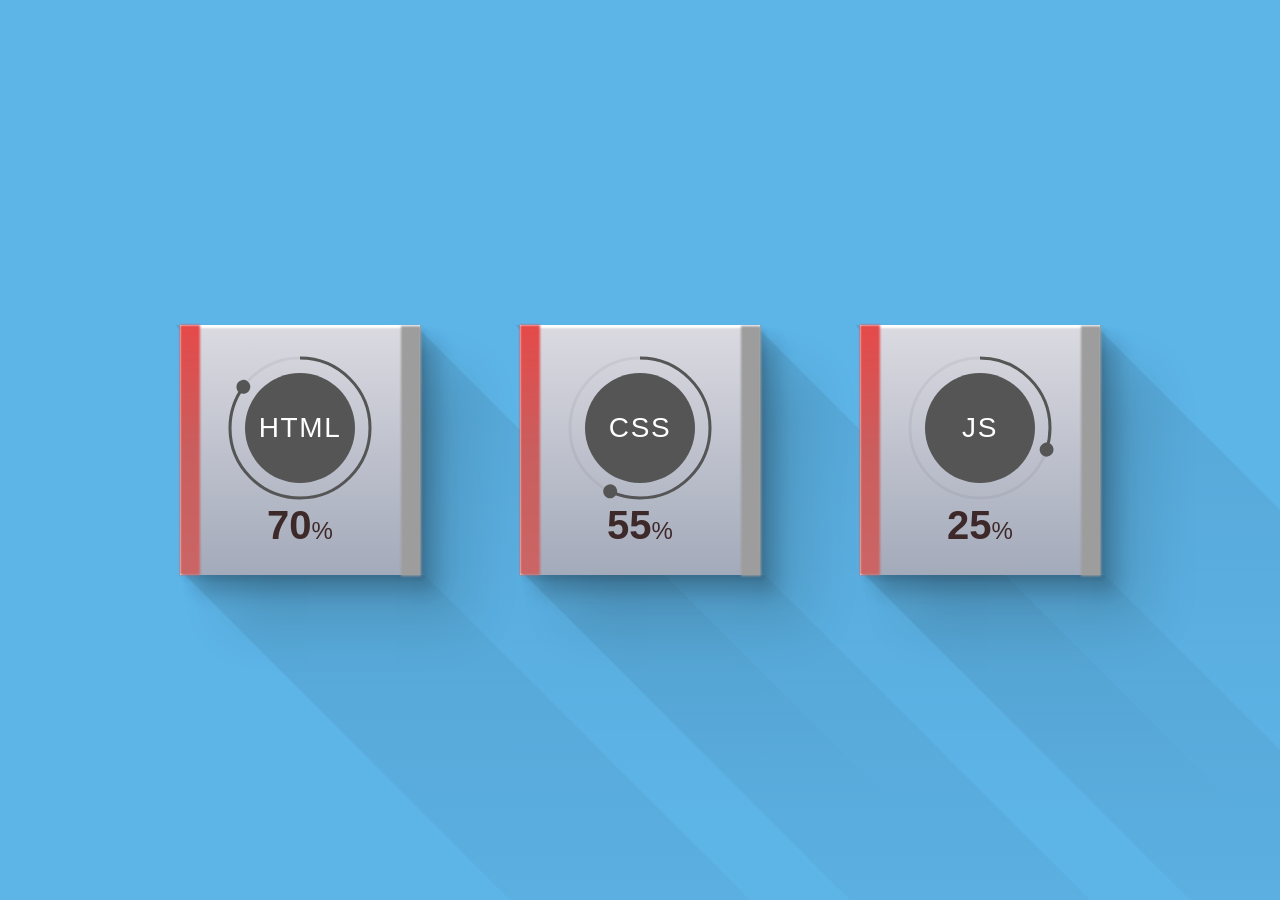
<file: index.html>
<!DOCTYPE html>
<html lang="en">
<head>
    <meta charset="UTF-8">
    <meta http-equiv="X-UA-Compatible" content="IE=edge">
    <meta name="viewport" content="width=device-width, initial-scale=1.0">
    <title>About Me...</title>
    <link rel="stylesheet"href="styles.css">
    <link rel="website icon" type="png" href="DSC_0080.JPG">
</head>
<body>
        <div class="container">
          <!-- container box -->
          <div class="box">
            <div class="shadow"></div>
            <div class="content">
              <div class="percent" data-text="HTML" style="--num: 85">
                <div class="dot"></div>
                <svg>
                  <circle cx="70" cy="70" r="70"></circle>
                  <circle cx="70" cy="70" r="70"></circle>
                </svg>
              </div>
              <div class="number">
                <h2>70<span>%</span></h2>
              </div>
            </div>
          </div>
    
          <div class="box">
            <div class="shadow"></div>
            <div class="content">
              <div class="percent" data-text="CSS" style="--num: 57">
                <div class="dot"></div>
                <svg>
                  <circle cx="70" cy="70" r="70"></circle>
                  <circle cx="70" cy="70" r="70"></circle>
                </svg>
              </div>
              <div class="number">
                <h2>55<span>%</span></h2>
              </div>
            </div>
          </div>
    
          <div class="box">
            <div class="shadow"></div>
            <div class="content">
              <div class="percent" data-text="JS" style="--num: 30">
                <div class="dot"></div>
                <svg>
                  <circle cx="70" cy="70" r="70"></circle>
                  <circle cx="70" cy="70" r="70"></circle>
                </svg>
              </div>
              <div class="number">
                <h2>25<span>%</span></h2>
              </div>
            </div>
          </div>
        </div>
      
    
    </body>

    
</body>
</html>
</file>
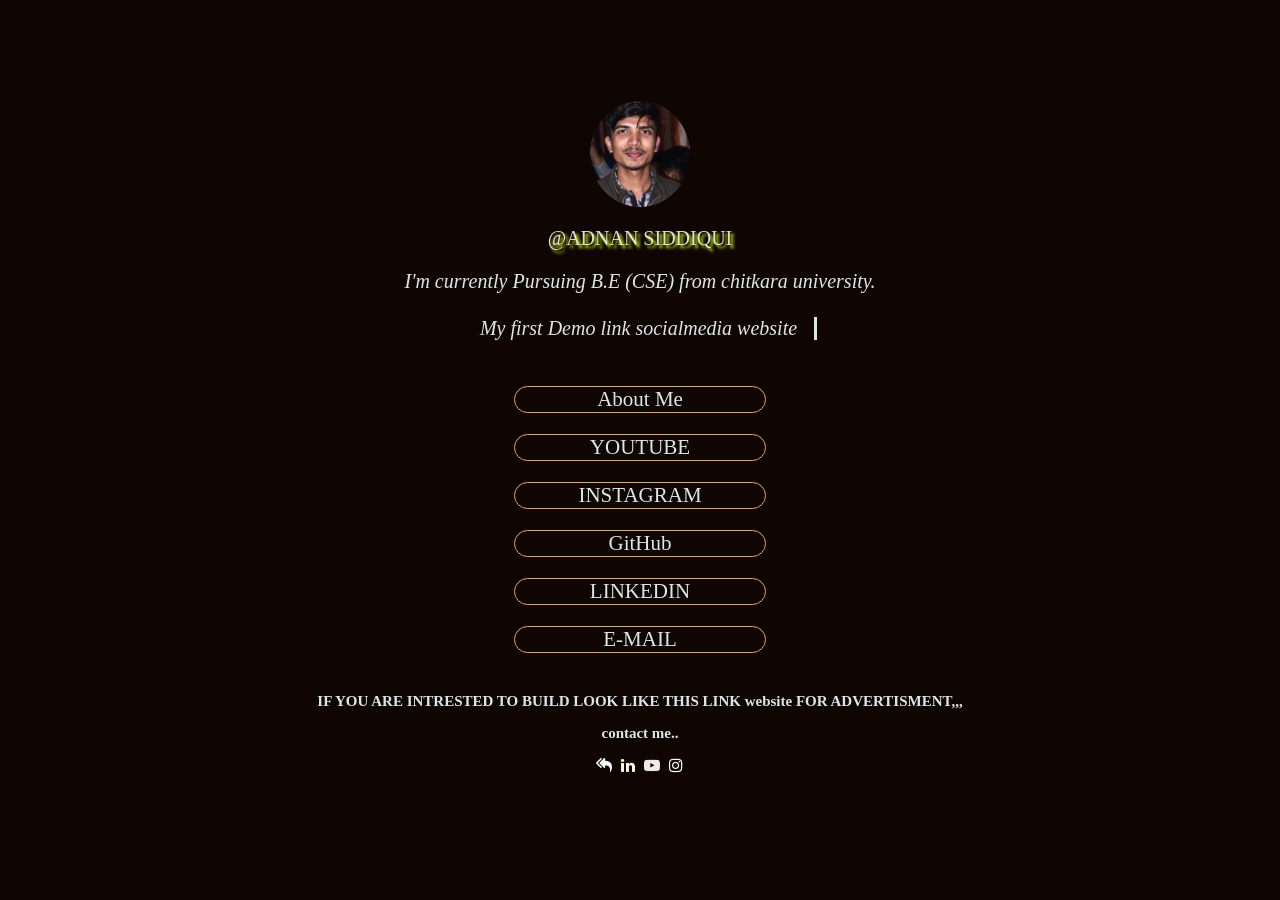
<file: tk.html>
<!DOCTYPE html>
<html lang="en">
<head>
    <meta charset="UTF-8">
    <meta http-equiv="X-UA-Compatible" content="IE=edge">
    <meta name="viewport" content="width=device-width, initial-scale=1.0">
    <link rel="stylesheet" href="style.css">
    <link rel='stylesheet' href='https://cdnjs.cloudflare.com/ajax/libs/font-awesome/4.7.0/css/font-awesome.min.css'>
    <link rel="website icon" type="png" href="DSC_0080.JPG">
    <title>Link_all_socialmedia</title>
</head>
<body>
    <!-- 1.profile picture -->
<img class="profile-pic"src="DSC_0080.JPG".>

<!-- 2.profile name or user name -->
    <div class="profile-name">@ADNAN SIDDIQUI</div>
    <div class="intro">I'm currently Pursuing B.E (CSE) from chitkara university.
     <div class="wrapper" >
        <div class="typing-demo">My first Demo link socialmedia website </div>
     </div>      
    </div>

    <!-- 3.link -->
    <a href="http://127.0.0.1:5500/about.html" target="_blank" class="links">
        About Me
    </a>

    <a href="https://www.youtube.com/channel/UC8HV062QlXQQN8cM1tb9u7Q"class="links">
        YOUTUBE
    </a>
    <a href="http://www.instagram.com/its_me_adnan14"class="links">
       INSTAGRAM
    </a>
    <a href="https://github.com/siddiquiadnan"class="links">
        GitHub
     </a>
     <a href="https://www.linkedin.com/in/adnan-siddiqui-12408a23b/"class="links">
        LINKEDIN
     </a>
     <a href="https://mail.google.com/mail/u/0/#inbox"class="links">
        E-MAIL
     </a>
      <!-- 4.bottom-text -->
    <div class="bottom-text">IF YOU ARE INTRESTED TO BUILD LOOK LIKE THIS LINK website FOR ADVERTISMENT,,,<br><p>contact me..</p></div>
    <!-- <a href="https://www.w3schools.com" target="_blank">Visit W3Schools.com!</a> -->


    <a href="https://mail.google.com/mail/u/0/#inbox" class="fa fa-mail-reply-all"></a>
    <a href="https://www.linkedin.com/in/adnan-siddiqui-12408a23b/" class="fa fa-linkedin"></a>
    <a href="https://www.youtube.com/channel/UC8HV062QlXQQN8cM1tb9u7Q" class="fa fa-youtube-play"></a>
    <a href="http://www.instagram.com/its_me_adnan14" class="fa fa-instagram"></a>


</body>
</html>
</file>
<file: styles.css>
* {
    margin: 0;
    padding: 0;
    box-sizing: border-box;
    font-family: 'Poppins', sans-serif;
  }
  .container {
    width: 100%;
    min-height: 100vh;
    display: flex;
    justify-content: center;
    align-items: center;
    flex-wrap: wrap;
    gap: 80px 100px;
    overflow: hidden;
    background: #5db4e7;
  }
  
  .box {
    position: relative;
    width: 240px;
    height: 250px;
    display: flex;
    justify-content: center;
    align-items: center;
  }
  
  .box::before {
    content: '';
    position: absolute;
    top: 0;
    left: 0;
    width: 20px;
    height: 100%;
    background: linear-gradient(rgb(229, 74, 74), rgb(202, 94, 94), #cb6565);
    filter: blur(1px);
    z-index: 1;
  }
  
  .box::after {
    content: '';
    position: absolute;
    top: 1px;
    right: -1px;
    width: 20px;
    height: 100%;
    background: #9d9d9d;
    filter: blur(1px);
    z-index: 1;
  }
  
  .box .shadow {
    position: absolute;
    width: 100%;
    height: 100%;
    background: #eee;
  }
  
  .box .shadow::before {
    content: '';
    position: absolute;
    top: 0;
    left: calc(100% + 5px);
    width: 100%;
    height: 200%;
    background: linear-gradient(rgba(0,0,0,0.075), transparent);
    transform: skewX(45deg);
  }
  
  .box .shadow::after {
    content: '';
    position: absolute;
    bottom: -200%;
    left: calc(100% + 15px);
    width: 100%;
    height: 200%;
    background: linear-gradient(rgba(0,0,0,0.075), transparent);
    transform: skewX(45deg);
  }
  
  .box .content {
    position: relative;
    width: 100%;
    height: 100%;
    background: linear-gradient(#dbdae1, #a3aaba);
    box-shadow: 5px 5px 5px rgba(0,0,0,0.1),
      15px 15px 15px rgba(0,0,0,0.1),
      20px 20px 20px rgba(0,0,0,0.1),
      50px 50px 50px rgba(0,0,0,0.1),
      inset 3px 3px 2px #fff;
    display: flex;
    flex-direction: column;
    justify-content: center;
    align-items: center;
  }
  
  .box .content .percent {
    position: relative;
    width: 150px;
    height: 150px;
  }
  
  .box .content .percent::before {
    content: attr(data-text);
    position: absolute;
    inset: 20px;
    background: #555;
    border-radius: 50%;
    display: flex;
    justify-content: center;
    align-items: center;
    color: #fff;
    font-size: 1.75rem;
    letter-spacing: 0.1rem;
    text-transform: uppercase;
  }
  
  .box .content .percent svg {
    position: relative;
    width: 150px;
    height: 150px;
    transform: rotate(270deg);
  }
  
  .box .content .percent svg circle {
    width: 100%;
    height: 100%;
    fill: transparent;
    stroke-width: 3;
    stroke: rgba(0,0,0,0.05);
    transform: translate(5px, 5px);
  }
  
  .box .content .percent svg circle:nth-child(2) {
    stroke: #555;
    stroke-dasharray: 440;
    stroke-dashoffset: calc(440 - (440 * var(--num)) / 100);
    opacity: 0;
    animation: fadeIn 1s linear forwards;
    animation-delay: 2.5s;
  }
  
  @keyframes fadeIn {
    0% {
      opacity: 0;
    }
    100% {
      opacity: 1;
    }
  }
  
  .box .content .percent .dot {
    position: absolute;
    inset: 5px;
    z-index: 10;
    animation: animateDot 2s linear forwards;
  }
  
  @keyframes animateDot {
    0% {
      transform: rotate(0deg);
    }
    100% {
      transform: rotate(calc(3.6deg * var(--num)));
    }
  }
  
  .box .content .percent .dot::before {
    content: '';
    position: absolute;
    top: -7px;
    left: 50%;
    transform: translateX(-50%);
    width: 14px;
    height: 14px;
    background: #555;
    border-radius: 50%;
  }
  
  .box .content .number {
    position: relative;
    inset: 0;
    opacity: 0;
    animation: fadeIn 1s linear forwards;
    animation-delay: 2.5s;
  }
  
  .box .content .number h2 {
    font-size: 2.5rem;
    color: rgb(61, 41, 41);
  }
  
  .box .content .number h2 span {
    font-weight: 250;
    font-size: 1.5rem;
  }
</file>
<file: style.css>
body{
    background-color: #0f0604;
    text-align: center;
}

.profile-pic{
    display: block;
    margin-left: auto;
    margin-right: auto;

    margin-top: 8%;
    height: auto;
    max-width: 100px;

    border-radius: 80%;
}
.profile-name{
    text-align: center;
    padding: 20px;
    font-size: 20px;
    font-size: 20px;
    text-shadow: 3px 3px 3px #d1ff03;
    color: rgba(252, 255, 255, 0.855);
    font-family: cursive;
}
.intro{
    text-align: center;
    font-size: 20px;
    font-style: italic;
    text-decoration: none;

    color: rgba(241, 254, 255, 0.905);
} 

.links{
    text-align: center;
    margin-top: 21px;
    border: 1px solid #e0ae3a;
    border: width 3px; 

    width: 250px;
    /* height: 10px;  */
    display: block;
    margin-left: auto;
    margin-right: auto;

    border-radius: 60px;
    font-size: 21px;
}
.title-share-buttom{
    align-items: right;
    margin: 8px;
    width: 20px;
    height: 20px;
    border-radius:20px;
    background-color: rgb(52,52,52); 


}

a{
    text-decoration: none;

    color: rgba(241, 254, 255, 0.905);
    transition: color 0.8ms;
}

a:hover{
    color: rgb(0, 0, 0);

    background-color: #e1c45a;
}

.bottom-text{
    text-align: center;
    margin-top: 40px;
    font-size: 15px;
    font-weight: bold;
    text-decoration: none;

    color: rgba(241, 254, 255, 0.905); 
}


.wrapper {
    height: 8vh;
    /*This part is important for centering*/
    display: grid;
    place-items: center;
  }
  /* typing effect*/
  .typing-demo {
    width: 35ch;
    animation: typing 2s steps(22), blink .5s step-end infinite alternate;
    white-space: nowrap;
    overflow: hidden;
    border-right: 3px solid;
    font-size: 20px;
    text-decoration: none;

    color: rgba(241, 254, 255, 0.905);
  }
  
  @keyframes typing {
    from {
      width: 0
    }
  }
      
  @keyframes blink {
    50% {
      border-color: transparent
    }
  }


.social-link{
    display: flex;
  }

.social-link{
  width: 80px;
  height: 80px;
  text-align: center;
  text-decoration: none;
  color: rgb(232, 239, 38);
  box-shadow: 0 0 20px 10px rgba(205, 226, 228, 0.905);
  margin: 0 30px;
  border-radius:50%;
  font-size: 30px;
  line-height: 80px;
}

.fa-mail-reply-all{
  /* background: #007bb5; */
  color: white;
  border-radius: 45%;
  line-height: 15px;
  font-size: 15px;
  height: 20px;
  width: 20px;
  align-items:center;

}

.fa-linkedin {
  /* background: #007bb5; */
  color: lightyellow;
  border-radius: 45%;
  line-height: 15px;
  font-size: 15px;
  height: 20px;
  width: 20px;
  align-items:center;
}

.fa-youtube-play {
  /* background: #bb0000; */
  color: rgb(239, 235, 235);
  border-radius: 40%;
  line-height: 15px;
  font-size: 15px;
  height: 20px;
  width: 20px;
  align-items:center;
}

.fa-instagram {
  /* background: #125688; */
  color: white;
  border-radius: 40%;
  line-height: 15px;
  font-size: 15px;
  height: 20px;
  width: 20px;
  align-items:center;
}
</file>
